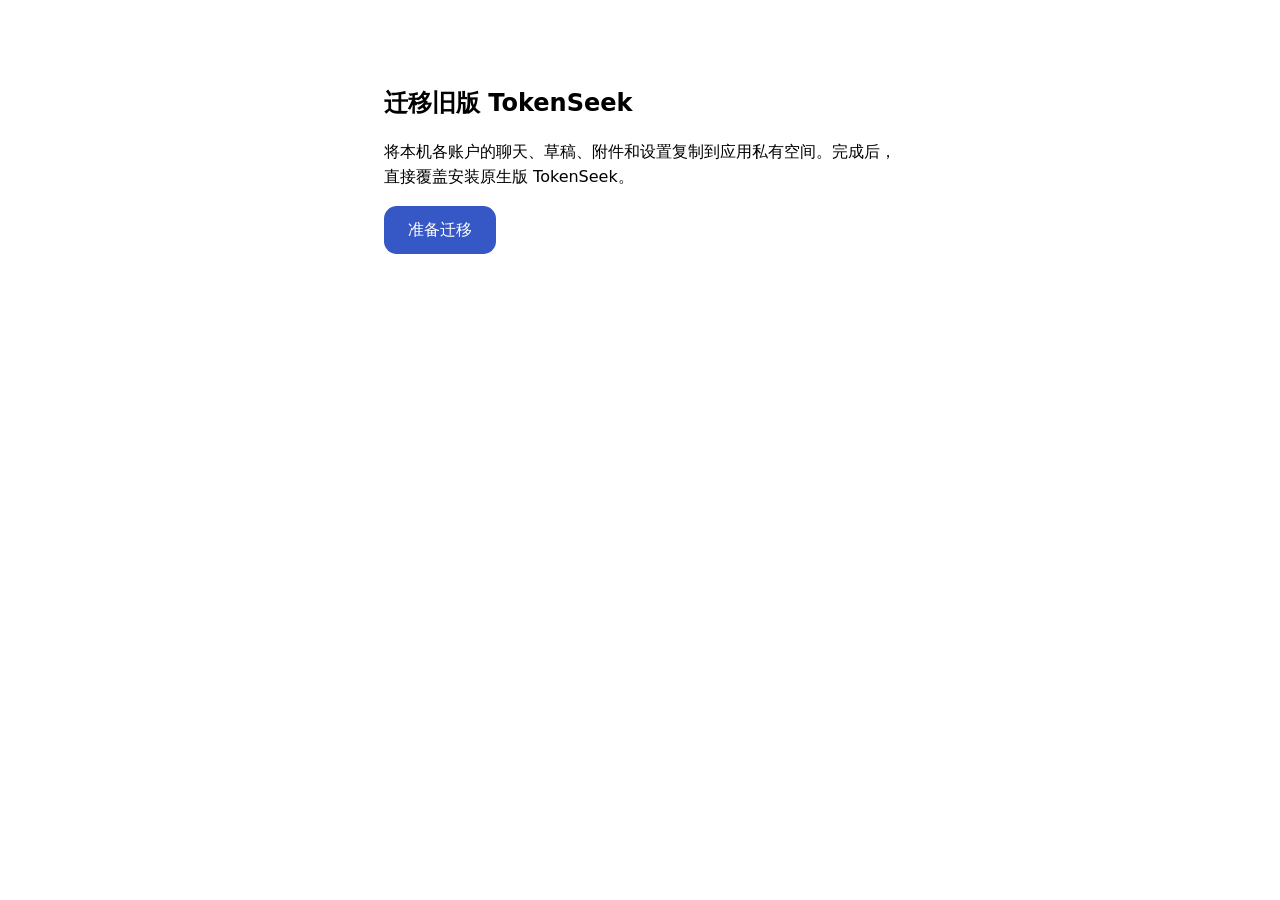
<file: migration/legacy-exporter/assets/index.html>
<!doctype html><html lang="zh-CN"><head><meta charset="utf-8"><meta name="viewport" content="width=device-width,initial-scale=1"><meta http-equiv="Content-Security-Policy" content="default-src 'none'; script-src 'self'; style-src 'unsafe-inline'; connect-src 'none'; base-uri 'none'; form-action 'none'"><title>迁移 TokenSeek 数据</title><style>
:root{color-scheme:light dark;font:16px/1.6 system-ui,sans-serif}body{max-width:32rem;margin:3rem auto;padding:1.25rem}h1{font-size:1.5rem}button{font:inherit;border:0;padding:.7rem 1.5rem;border-radius:.8rem;background:#3658c6;color:white}p{overflow-wrap:anywhere}button:disabled{opacity:.55}
</style></head><body><main><h1>迁移旧版 TokenSeek</h1><p>将本机各账户的聊天、草稿、附件和设置复制到应用私有空间。完成后，直接覆盖安装原生版 TokenSeek。</p><button id="start">准备迁移</button><p id="status" role="status" aria-live="polite"></p></main><script src="migration.js"></script></body></html>
</file>
